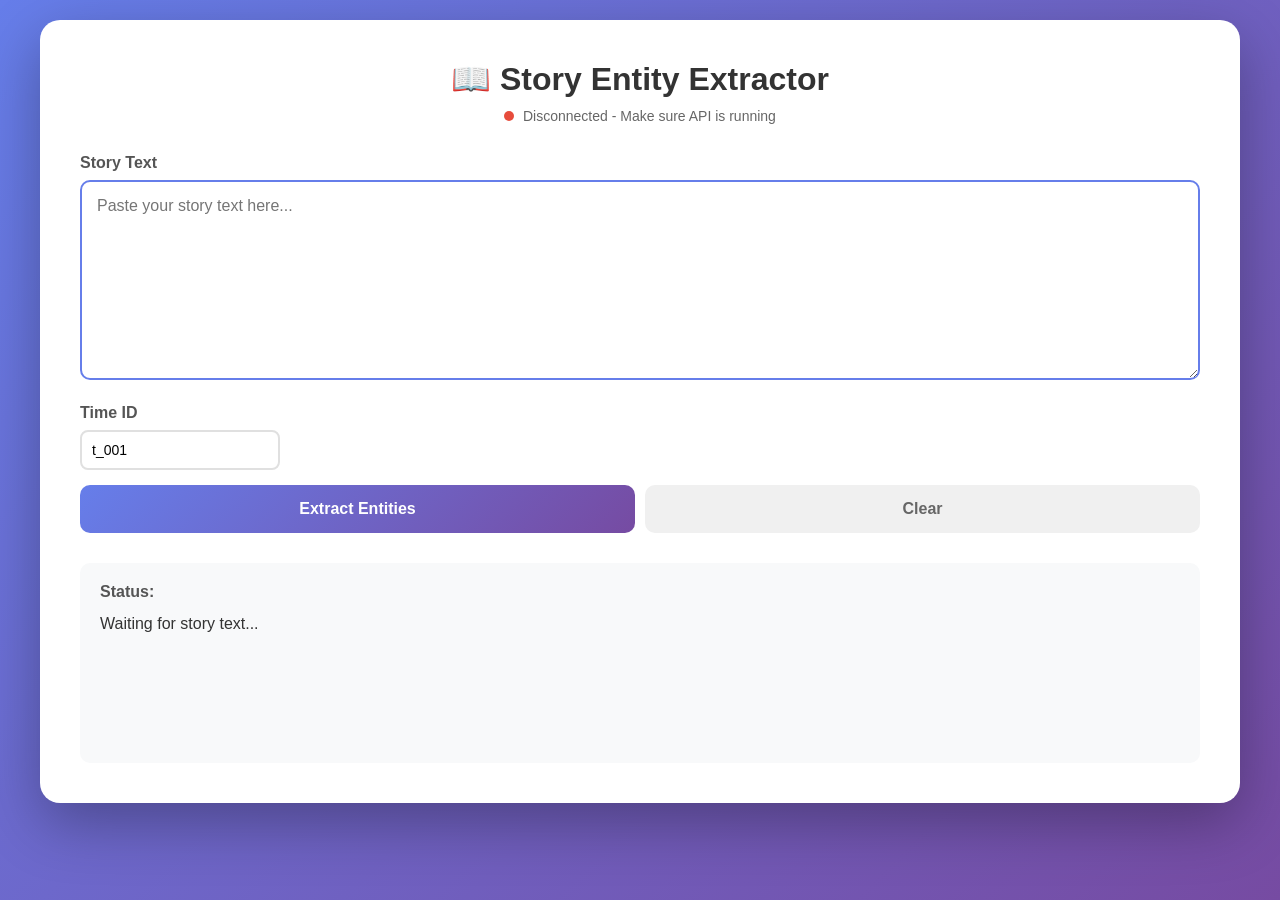
<file: continuity-ai-prototype/AI/test-ui/index.html>
<!DOCTYPE html>
<html lang="en">
<head>
  <meta charset="UTF-8" />
  <meta name="viewport" content="width=device-width, initial-scale=1.0"/>
  <title>Entity Extraction Test UI</title>
  <style>
    * { margin: 0; padding: 0; box-sizing: border-box; }
    body {
      font-family: 'Segoe UI', Tahoma, Geneva, Verdana, sans-serif;
      background: linear-gradient(135deg, #667eea 0%, #764ba2 100%);
      min-height: 100vh; padding: 20px;
    }
    .container { background: white; border-radius: 20px; box-shadow: 0 20px 60px rgba(0,0,0,0.3);
      width: 100%; max-width: 1200px; margin: 0 auto; padding: 40px; }
    h1 { color: #333; margin-bottom: 10px; text-align: center; }
    .subtitle { color: #666; text-align: center; margin-bottom: 30px; font-size: 14px; }
    .input-section { margin-bottom: 20px; }
    label { display: block; color: #555; font-weight: 600; margin-bottom: 8px; }
    textarea {
      width: 100%; padding: 15px; border: 2px solid #e0e0e0; border-radius: 10px;
      font-size: 16px; font-family: inherit; resize: vertical; min-height: 200px; transition: border-color .3s;
    }
    textarea:focus { outline: none; border-color: #667eea; }
    .button-row { display: flex; gap: 10px; margin-bottom: 30px; }
    button { flex: 1; padding: 15px 30px; font-size: 16px; font-weight: 600; border: none; border-radius: 10px; cursor: pointer; transition: all .3s; }
    #submitBtn { background: linear-gradient(135deg,#667eea 0%,#764ba2 100%); color: white; }
    #submitBtn:hover:not(:disabled) { transform: translateY(-2px); box-shadow: 0 5px 20px rgba(102,126,234,.4); }
    #submitBtn:disabled { opacity: .6; cursor: not-allowed; }
    #clearBtn { background: #f0f0f0; color: #666; }
    #clearBtn:hover { background: #e0e0e0; }
    #validateBtn { background: linear-gradient(135deg,#f093fb 0%,#f5576c 100%); color: white; display: none; }
    #validateBtn:hover:not(:disabled) { transform: translateY(-2px); box-shadow: 0 5px 20px rgba(240,147,251,.4); }
    #validateBtn:disabled { opacity: .6; cursor: not-allowed; }

    .response-section { background: #f8f9fa; border-radius: 10px; padding: 20px; min-height: 200px; }
    .response-label { color: #555; font-weight: 600; margin-bottom: 10px; }
    #response { color: #333; line-height: 1.6; white-space: pre-wrap; word-wrap: break-word; }
    .loading { color: #667eea; font-style: italic; }
    .error { color: #e74c3c; padding: 15px; background: #fee; border-radius: 8px; border-left: 4px solid #e74c3c; }
    .success { animation: fadeIn .5s; }
    @keyframes fadeIn { from{opacity:0;transform:translateY(10px);} to{opacity:1;transform:translateY(0);} }
    .status-indicator { display:inline-block; width:10px; height:10px; border-radius:50%; margin-right:5px; }
    .status-online { background:#27ae60; box-shadow: 0 0 5px #27ae60; }
    .status-offline { background:#e74c3c; }
    .user-id-input { width:100%; padding:10px; border:2px solid #e0e0e0; border-radius:8px; font-size:14px; margin-bottom:15px; }

    .entities-container { display:grid; grid-template-columns:repeat(auto-fill,minmax(300px,1fr)); gap:20px; margin-top:20px; }
    .entity-card { background:white; border:2px solid #e0e0e0; border-radius:12px; padding:20px; transition: all .3s; }
    .entity-card:hover { border-color:#667eea; box-shadow:0 5px 15px rgba(102,126,234,.2); }
    .entity-header { display:flex; justify-content:space-between; align-items:center; margin-bottom:15px; padding-bottom:10px; border-bottom:2px solid #f0f0f0; }
    .entity-name { font-size:18px; font-weight:700; color:#333; }
    .entity-type { padding:4px 12px; border-radius:20px; font-size:12px; font-weight:600; text-transform:uppercase; }
    .type-character { background:#e3f2fd; color:#1976d2; }
    .type-object { background:#fff3e0; color:#f57c00; }
    .type-location { background:#e8f5e9; color:#388e3c; }
    .type-event { background:#fce4ec; color:#c2185b; }
    .type-organization { background:#f3e5f5; color:#7b1fa2; }
    .type-concept { background:#e0f2f1; color:#00796b; }
    .type-unknown { background:#f5f5f5; color:#757575; }
    .entity-aliases { margin-bottom:10px; font-size:14px; color:#666; }
    .entity-facts { margin-top:10px; }
    .fact-item { background:#f8f9fa; padding:8px; margin:5px 0; border-radius:6px; font-size:13px; position:relative; }
    .fact-item.validated-clean { background:#f0fdf4; border-left:4px solid #22c55e; }
    .fact-item.validated-contradiction { background:#fef2f2; border-left:4px solid #ef4444; }
    .fact-key { font-weight:600; color:#555; }
    .fact-value { color:#333; }
    .fact-time { font-size:11px; color:#999; margin-left:5px; }
    .fact-validation { margin-top:6px; padding:6px; border-radius:4px; font-size:11px; font-weight:600; }
    .fact-contradiction { background:#fee; color:#c53030; border-left:3px solid #e53e3e; }
    .fact-entailment { background:#e6fffa; color:#234e52; border-left:3px solid #38b2ac; }
    .fact-clean-badge { display:inline-block; margin-left:8px; padding:2px 8px; background:#dcfce7; color:#166534; border-radius:12px; font-size:10px; font-weight:700; }
    .entity-id { font-size:11px; color:#999; margin-top:10px; }

    .json-container { background:#1e1e1e; border-radius:10px; padding:20px; margin-top:20px; max-height:500px; overflow-y:auto; }
    .json-content { color:#d4d4d4; font-family:'Courier New', monospace; font-size:13px; white-space:pre-wrap; word-wrap:break-word; }

    .stats-bar { background:#f8f9fa; padding:15px; border-radius:10px; margin-bottom:20px; display:flex; justify-content:space-around; text-align:center; }
    .stat-item { flex:1; }
    .stat-number { font-size:32px; font-weight:700; color:#667eea; }
    .stat-label { font-size:12px; color:#666; text-transform:uppercase; margin-top:5px; }
    .time-input { width:200px; padding:10px; border:2px solid #e0e0e0; border-radius:8px; font-size:14px; }
    .input-row { display:flex; gap:15px; align-items:center; margin-bottom:15px; }

    .tab-container { margin-top:30px; }
    .tabs { display:flex; gap:10px; margin-bottom:20px; border-bottom:2px solid #e0e0e0; }
    .tab { padding:10px 20px; cursor:pointer; border:none; background:none; font-size:16px; font-weight:600; color:#666; border-bottom:3px solid transparent; transition: all .3s; }
    .tab.active { color:#667eea; border-bottom-color:#667eea; }
    .tab-content { display:none; }
    .tab-content.active { display:block; }

    /* ===== Full-screen loading overlay + progress/ETA ===== */
    .loading-overlay { position: fixed; inset: 0; background: rgba(10,14,23,.70); backdrop-filter: blur(2px);
      display: none; align-items: center; justify-content: center; z-index: 9999; }
    .loading-card { background: #0f172a; color:#e5e7eb; border:1px solid rgba(148,163,184,.25); border-radius:16px;
      width:min(600px, 92vw); padding: 24px; box-shadow: 0 30px 80px rgba(0,0,0,.5); }
    .loading-title { font-weight: 700; font-size: 18px; margin-bottom: 10px; display:flex; justify-content:space-between; align-items: baseline; gap:8px; }
    .progress-wrap { margin: 12px 0 6px; background:#0b1220; border:1px solid rgba(148,163,184,.2);
      border-radius:10px; height: 14px; overflow: hidden; }
    .progress-bar { height: 100%; width: 0%; background: linear-gradient(90deg,#818cf8,#22d3ee);
      transition: width .25s ease; }
    .loading-steps { display:grid; gap:6px; font-size: 13px; color:#c7d2fe; margin-top: 8px; }
    .loading-step { opacity:.55; }
    .loading-step.active { opacity:1; color:#fff; }
    .loading-foot { margin-top: 10px; font-size: 12px; color:#94a3b8; }
    .percent { font-weight:700; color:#e0e7ff; }
    .eta { font-size:12px; color:#a5b4fc; font-variant-numeric: tabular-nums; }
    .subprogress { font-size:12px; color:#c7d2fe; }

  </style>
</head>
<body>
  <div class="container">
    <h1>📖 Story Entity Extractor</h1>
    <p class="subtitle">
      <span class="status-indicator" id="statusIndicator"></span>
      <span id="statusText">Connecting...</span>
    </p>

    <div class="input-section">
      <label for="storyText">Story Text</label>
      <textarea id="storyText" placeholder="Paste your story text here..." autofocus></textarea>
    </div>

    <div class="input-row">
      <div>
        <label for="timeId">Time ID</label>
        <input type="text" id="timeId" class="time-input" placeholder="t_001" value="t_001" />
      </div>
    </div>

    <div class="button-row">
      <button id="submitBtn" onclick="startExtractJob()">Extract Entities</button>
      <button id="validateBtn" onclick="validateFacts()">🔍 Cross-Check Facts</button>
      <button id="clearBtn" onclick="clearAll()">Clear</button>
    </div>

    <div class="tab-container" id="resultsContainer" style="display: none;">
      <div class="tabs">
        <button class="tab active" onclick="switchTab('cards')">Entity Cards</button>
        <button class="tab" onclick="switchTab('json')">JSON Data</button>
      </div>

      <div id="cardsTab" class="tab-content active">
        <div class="stats-bar" id="statsBar"></div>
        <div class="entities-container" id="entitiesContainer"></div>
      </div>

      <div id="jsonTab" class="tab-content">
        <div class="json-container">
          <pre class="json-content" id="jsonContent"></pre>
        </div>
      </div>
    </div>

    <div class="response-section" id="loadingSection">
      <div class="response-label">Status:</div>
      <div id="response">Waiting for story text...</div>
    </div>
  </div>

  <!-- Loading overlay -->
  <div id="loadingOverlay" class="loading-overlay" aria-hidden="true">
    <div class="loading-card">
      <div class="loading-title">
        <span id="loadingTitle">Running extraction…</span>
        <span class="percent" id="loadingPercent">0%</span>
      </div>

      <div class="progress-wrap">
        <div id="progressBar" class="progress-bar"></div>
      </div>

      <div class="subprogress" id="subProgressText">Step 1/3 • NER progress: 0% (overall 0%)</div>
      <div class="eta" id="etaText">ETA: calculating…</div>

      <div class="loading-steps">
        <div id="step1" class="loading-step">1) Extracting entities…</div>
        <div id="step2" class="loading-step">2) Aggregating facts…</div>
        <div id="step3" class="loading-step">3) Rendering results…</div>
      </div>

      <div class="loading-foot" id="loadingFoot">This may take a moment for longer texts.</div>
    </div>
  </div>

  <script>
    const API_BASE = 'http://localhost:8002';
    let extractedEntities = [];
    let pollTimer = null;

    // ===== Healthcheck =====
    async function checkHealth() {
      try {
        const response = await fetch(`${API_BASE}/health`);
        if (response.ok) {
          document.getElementById('statusIndicator').className = 'status-indicator status-online';
          document.getElementById('statusText').textContent = 'Connected';
        } else {
          throw new Error('API not healthy');
        }
      } catch {
        document.getElementById('statusIndicator').className = 'status-indicator status-offline';
        document.getElementById('statusText').textContent = 'Disconnected - Make sure API is running';
      }
    }

    // ===== Overlay helpers =====
    function showOverlay() {
      document.getElementById('loadingOverlay').style.display = 'flex';
      document.getElementById('loadingOverlay').setAttribute('aria-hidden','false');
      setPercent(0);
      setSubProgress({phase:'ner', overall:0});
      setETA(null);
      setStep(1);
      document.getElementById('loadingFoot').textContent = 'Initializing…';
    }
    function hideOverlay() {
      document.getElementById('loadingOverlay').style.display = 'none';
      document.getElementById('loadingOverlay').setAttribute('aria-hidden','true');
    }
    function setPercent(p) {
      const pct = Math.max(0, Math.min(100, Math.round(p)));
      document.getElementById('loadingPercent').textContent = pct + '%';
      document.getElementById('progressBar').style.width = pct + '%';
    }
    function setStep(i) {
      ['step1','step2','step3'].forEach((id, idx) => {
        document.getElementById(id).classList.toggle('active', idx === (i-1));
      });
    }
    function setSubProgress({ phase, overall, processed=0, total=0 }) {
      // According to API: NER ≈ 30% of total; Facts ≈ 70% of total.  [1](https://nscc-my.sharepoint.com/personal/w0500154_campus_nscc_ca/Documents/Microsoft%20Copilot%20Chat%20Files/web_api.py)
      let stepIndex = 1, stepName = 'NER', phasePct = 0;
      if (phase === 'ner') {
        stepIndex = 1; stepName = 'NER';
        phasePct = Math.max(0, Math.min(100, Math.round((overall / 30) * 100)));
      } else if (phase === 'facts') {
        stepIndex = 2; stepName = 'Facts';
        // overall 30..100 → map to 0..100 for phase percentage
        const clamped = Math.max(30, Math.min(100, overall));
        phasePct = Math.round(((clamped - 30) / 70) * 100);
      } else {
        stepIndex = 3; stepName = 'Finalize';
        phasePct = 100;
      }
      const sub = document.getElementById('subProgressText');
      const parts = [`Step ${stepIndex}/3 • ${stepName} progress: ${phasePct}%`];
      if (phase === 'facts' && total > 0) {
        parts.push(`• entities ${processed}/${total}`);
      }
      parts.push(`(overall ${Math.round(overall)}%)`);
      sub.textContent = parts.join(' ');
    }
    function setETA(secondsNullable) {
      const etaEl = document.getElementById('etaText');
      if (secondsNullable == null || !isFinite(secondsNullable) || secondsNullable < 0) {
        etaEl.textContent = 'ETA: calculating…';
        return;
      }
      const s = Math.max(0, Math.round(secondsNullable));
      const mm = String(Math.floor(s / 60)).padStart(2,'0');
      const ss = String(s % 60).padStart(2,'0');
      etaEl.textContent = `ETA: ${mm}:${ss}`;
    }

    // ===== Start job =====
    async function startExtractJob() {
      const storyText = document.getElementById('storyText').value.trim();
      const timeId = document.getElementById('timeId').value.trim() || 't_001';
      const responseDiv = document.getElementById('response');
      const submitBtn = document.getElementById('submitBtn');
      const loadingSection = document.getElementById('loadingSection');
      const resultsContainer = document.getElementById('resultsContainer');

      if (!storyText) {
        responseDiv.innerHTML = '<div class="error">Please enter some story text!</div>';
        return;
      }

      // reset UI and show overlay
      submitBtn.disabled = true;
      submitBtn.textContent = 'Extracting...';
      responseDiv.innerHTML = '<div class="loading">🔎 Analyzing story text…</div>';
      loadingSection.style.display = 'block';
      resultsContainer.style.display = 'none';
      showOverlay();

      try {
        const res = await fetch(`${API_BASE}/entities/extract/start`, {
          method: 'POST',
          headers: { 'Content-Type': 'application/json' },
          body: JSON.stringify({ text: storyText, time_id: timeId })
        });
        if (!res.ok) throw new Error(`API error: ${res.status}`);
        const { jobId } = await res.json();

        // Poll status -> result
        await pollStatus(jobId);

        const finalRes = await fetch(`${API_BASE}/entities/result/${jobId}`);
        if (finalRes.status === 202) throw new Error('Job not finished (202).');
        if (!finalRes.ok) throw new Error(`Result fetch error: ${finalRes.status}`);
        const data = await finalRes.json();
        extractedEntities = data.entities || [];

        document.getElementById('loadingSection').style.display = 'none';
        resultsContainer.style.display = 'block';
        displayEntities(extractedEntities);
        displayJSON(data);

        // Show validation button if there are entities with facts
        const hasFactsToValidate = extractedEntities.some(e => e.facts && e.facts.length > 1);
        document.getElementById('validateBtn').style.display = hasFactsToValidate ? 'block' : 'none';
      } catch (error) {
        responseDiv.innerHTML = `
          <div class="error">
            <strong>Error:</strong> ${escapeHtml(error.message)}<br>
            Make sure the API is running at ${API_BASE}
          </div>
        `;
        document.getElementById('loadingSection').style.display = 'block';
        document.getElementById('resultsContainer').style.display = 'none';
      } finally {
        if (pollTimer) clearInterval(pollTimer);
        hideOverlay();
        submitBtn.disabled = false;
        submitBtn.textContent = 'Extract Entities';
      }
    }

    // ===== Status polling with ETA =====
    // Simple ETA estimator: keep a small buffer of [time, progress] and extrapolate.
    const etaWindow = [];
    const ETA_WINDOW_MS = 6000;  // ~6s rolling window
    function updateETA(nowMs, overallPercent) {
      const t = nowMs;
      etaWindow.push([t, overallPercent]);
      // drop old points
      while (etaWindow.length > 0 && (t - etaWindow[0][0]) > ETA_WINDOW_MS) {
        etaWindow.shift();
      }
      if (etaWindow.length < 2) {
        setETA(null);
        return;
      }
      const [t0, p0] = etaWindow[0];
      const [t1, p1] = etaWindow[etaWindow.length - 1];
      const dp = p1 - p0;
      const dtSec = (t1 - t0) / 1000;
      if (dp <= 0 || dtSec <= 0) {
        setETA(null);
        return;
      }
      const rate = dp / dtSec; // percent per second
      const remaining = Math.max(0, 100 - p1);
      const etaSeconds = remaining / rate;
      setETA(etaSeconds);
    }

    async function pollStatus(jobId) {
      return new Promise((resolve, reject) => {
        const stepByPhase = { ner: 1, facts: 2, finalize: 3 };
        pollTimer = setInterval(async () => {
          try {
            const r = await fetch(`${API_BASE}/entities/status/${jobId}`, { cache: 'no-store' });
            if (!r.ok) throw new Error(`Status error: ${r.status}`);
            const s = await r.json();

            // Convert API progress [0..1] → percent
            const pct = Math.round((s.progress || 0) * 100);
            setPercent(pct);
            setStep(stepByPhase[s.phase] || 1);
            setSubProgress({
              phase: s.phase,
              overall: pct,
              processed: s.processed ?? 0,
              total: s.total ?? 0
            });
            updateETA(performance.now(), pct);

            const foot = document.getElementById('loadingFoot');
            if (s.currentEntityName) {
              foot.textContent = `Processing: ${s.currentEntityName} (${s.processed}/${s.total})`;
            } else {
              foot.textContent = s.message || 'Working…';
            }

            if (s.status === 'done') {
              clearInterval(pollTimer);
              setPercent(100);
              setStep(3);
              setSubProgress({ phase:'finalize', overall:100 });
              setETA(0);
              resolve();
            } else if (s.status === 'error') {
              clearInterval(pollTimer);
              reject(new Error(s.message || 'Unknown error'));
            }
          } catch (e) {
            // transient error—stop polling and surface error
            clearInterval(pollTimer);
            reject(e);
          }
        }, 500);
      });
    }

    // ===== Validate Facts =====
    async function validateFacts() {
      const validateBtn = document.getElementById('validateBtn');
      const responseDiv = document.getElementById('response');
      const loadingSection = document.getElementById('loadingSection');

      if (!extractedEntities || extractedEntities.length === 0) {
        responseDiv.innerHTML = '<div class="error">No entities to validate!</div>';
        loadingSection.style.display = 'block';
        return;
      }

      validateBtn.disabled = true;
      validateBtn.textContent = '🔍 Validating...';
      responseDiv.innerHTML = '<div class="loading">🔎 Cross-checking facts for contradictions and entailments...</div>';
      loadingSection.style.display = 'block';

      try {
        const res = await fetch(`${API_BASE}/entities/validate-facts`, {
          method: 'POST',
          headers: { 'Content-Type': 'application/json' },
          body: JSON.stringify({ entities: extractedEntities })
        });

        if (!res.ok) throw new Error(`Validation error: ${res.status}`);
        const data = await res.json();

        extractedEntities = data.entities || [];
        displayEntities(extractedEntities);
        displayJSON({ entities: extractedEntities, count: data.count, message: data.message });

        responseDiv.innerHTML = `<div class="success">✅ ${data.message}</div>`;
        setTimeout(() => { loadingSection.style.display = 'none'; }, 2000);
      } catch (error) {
        responseDiv.innerHTML = `
          <div class="error">
            <strong>Validation Error:</strong> ${escapeHtml(error.message)}<br>
            Make sure the API is running and the fact validator is available.
          </div>
        `;
      } finally {
        validateBtn.disabled = false;
        validateBtn.textContent = '🔍 Cross-Check Facts';
      }
    }

    // ===== Render helpers =====
    function displayEntities(entities) {
      const container = document.getElementById('entitiesContainer');
      const statsBar = document.getElementById('statsBar');

      if (!entities || entities.length === 0) {
        container.innerHTML = '<div class="error">No entities found in the text.</div>';
        statsBar.innerHTML = '';
        return;
      }

      const typeCount = {};
      entities.forEach(e => {
        const type = e.entityType || 'unknown';
        typeCount[type] = (typeCount[type] || 0) + 1;
      });

      statsBar.innerHTML = `
        <div class="stat-item">
          <div class="stat-number">${entities.length}</div>
          <div class="stat-label">Total Entities</div>
        </div>
        ${Object.entries(typeCount).map(([type, count]) => `
          <div class="stat-item">
            <div class="stat-number">${count}</div>
            <div class="stat-label">${escapeHtml(type)}s</div>
          </div>
        `).join('')}
      `;

      container.innerHTML = entities.map(entity => {
        const typeClass = `type-${entity.entityType || 'unknown'}`;
        const aliases = entity.aliases && entity.aliases.length > 0
          ? `<div class="entity-aliases">aka: ${entity.aliases.map(escapeHtml).join(', ')}</div>` : '';
        const facts = entity.facts && entity.facts.length > 0
          ? `<div class="entity-facts">
              ${entity.facts.map((f, idx) => {
                let validationHtml = '';
                let factClass = 'fact-item';
                let cleanBadge = '';

                // Determine if fact has been validated
                const isValidated = f.hasOwnProperty('contradicts') || f.hasOwnProperty('entails');

                if (isValidated) {
                  const hasContradictions = f.contradicts && f.contradicts.length > 0;
                  const hasEntailments = f.entails && f.entails.length > 0;

                  if (hasContradictions) {
                    factClass += ' validated-contradiction';
                    validationHtml += `<div class="fact-validation fact-contradiction">⚠️ Contradicts fact(s): ${f.contradicts.join(', ')}</div>`;
                  } else {
                    factClass += ' validated-clean';
                    cleanBadge = '<span class="fact-clean-badge">✓ NO CONFLICTS</span>';
                  }

                  if (hasEntailments) {
                    validationHtml += `<div class="fact-validation fact-entailment">✓ Supports fact(s): ${f.entails.join(', ')}</div>`;
                  }
                }

                return `
                  <div class="${factClass}">
                    <span class="fact-key">Fact #${idx}:</span>
                    <span class="fact-value">${escapeHtml(f.fact || '')}</span>
                    ${cleanBadge}
                    <span class="fact-time">
                      [${escapeHtml((f.method || 'rule').toUpperCase())} • conf=${(f.confidence ?? '').toString()} • ${escapeHtml((f.evidence?.timeId) || '')}]
                    </span>
                    ${f.sourceText ? `<div style="margin-top:4px;color:#777;font-size:11px;">↳ <em>${escapeHtml(f.sourceText)}</em></div>` : ''}
                    ${validationHtml}
                  </div>
                `;
              }).join('')}
            </div>`
          : '';

        return `
          <div class="entity-card">
            <div class="entity-header">
              <div class="entity-name">${escapeHtml(entity.name || '')}</div>
              <div class="entity-type ${typeClass}">${escapeHtml(entity.entityType || 'unknown')}</div>
            </div>
            ${aliases}
            ${facts}
            <div class="entity-id">ID: ${escapeHtml(entity.id || '')} • v${escapeHtml(String(entity.version ?? '1'))}</div>
          </div>
        `;
      }).join('');
    }

    function displayJSON(data) {
      const jsonContent = document.getElementById('jsonContent');
      jsonContent.textContent = JSON.stringify(data, null, 2);
    }

    function switchTab(tab) {
      document.querySelectorAll('.tab').forEach(t => t.classList.remove('active'));
      event.target.classList.add('active');
      document.querySelectorAll('.tab-content').forEach(c => c.classList.remove('active'));
      document.getElementById(tab + 'Tab').classList.add('active');
    }

    function clearAll() {
      document.getElementById('storyText').value = '';
      document.getElementById('response').textContent = 'Waiting for story text...';
      document.getElementById('loadingSection').style.display = 'block';
      document.getElementById('resultsContainer').style.display = 'none';
      document.getElementById('validateBtn').style.display = 'none';
      extractedEntities = [];
    }

    function escapeHtml(text) {
      const div = document.createElement('div');
      div.textContent = String(text ?? '');
      return div.innerHTML;
    }

    // Shortcuts + Health
    document.getElementById('storyText').addEventListener('keydown', function(e) {
      if (e.key === 'Enter' && e.ctrlKey) {
        e.preventDefault();
        startExtractJob();
      }
    });
    checkHealth();
    setInterval(checkHealth, 30000);
  </script>
</body>
</html>
</file>
